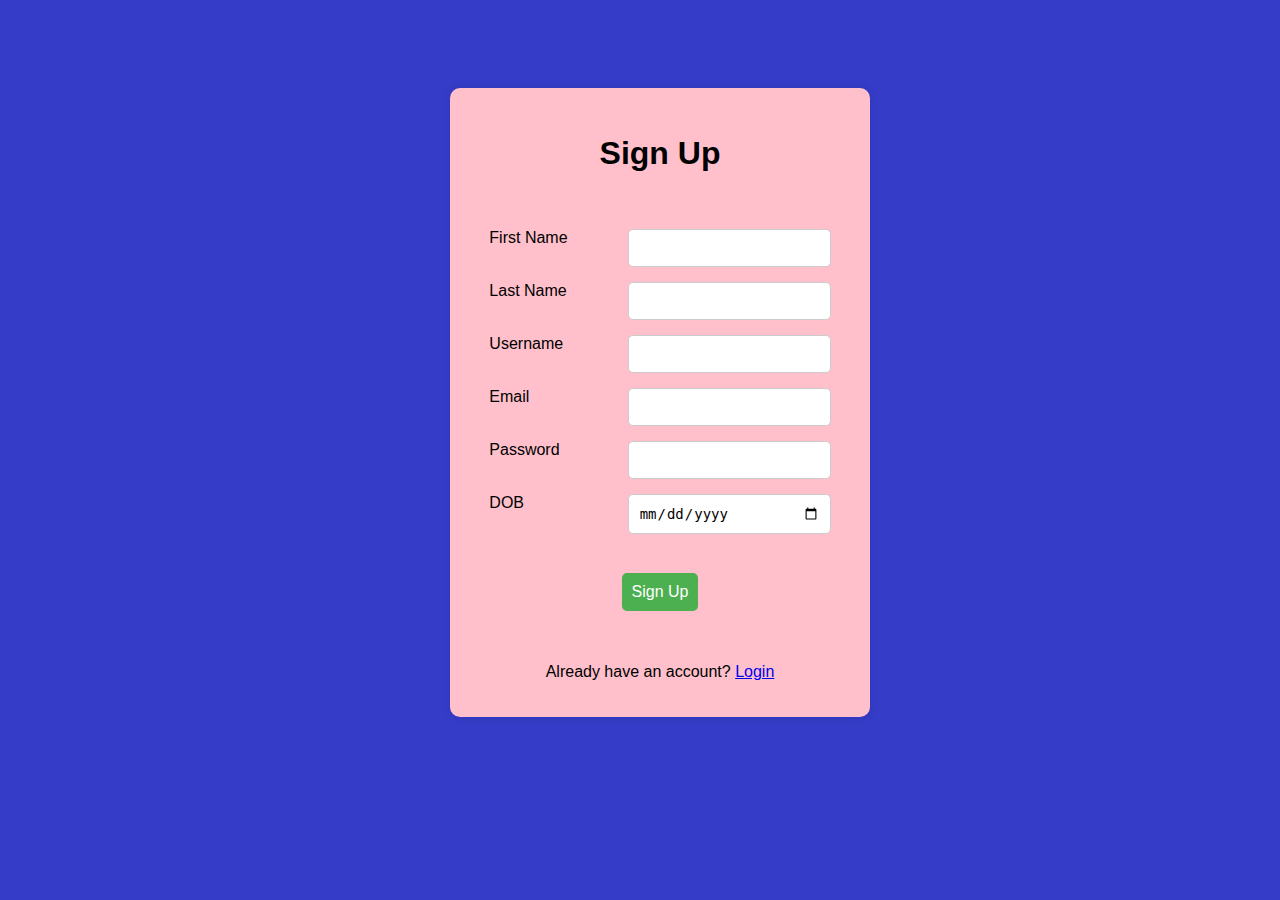
<file: regform/index.html>
<!DOCTYPE html>
<html lang="en">
<head>
    <meta charset="UTF-8">
    <meta name="viewport" content="width=device-width, initial-scale=1.0">
    <title>Sign Up</title>
    <link rel="stylesheet" href="reg.css">
    <script src="script.js"></script>
</head>
<body>
    <!-- <header id="head">
        <h1>Welcome to the Registration Page</h1>
    </header> -->
    <main>
        <section id="registration-form">
            <h2>Sign Up</h2><br>
            <form action="#" method="post" id="regForm">
                <div id ="register">
                <label for="firstname">First Name</label>
                
                <input type="text" id="firstname" name="firstname" required>
                
                <label for="lastname">Last Name</label>  
                <input type="text" id="lastname" name="lastname" required>
                
                <label for="username">Username</label>  
                <input type="text" id="username" name="username" required> 
                
                <label for="email">Email</label>  
                <input type="email" id="email" name="email" required>
                
                <label for="password">Password</label>  
                <input type="password" id="password" name="password" required>
                
                <label for="DOB">DOB</label>
                <input type="date" id="DOB" name="DOB" required>
                </div>
                <div id="submit-div">
                <button type="submit" id="submit-btn">Sign Up</button>
                </div>
                <br><br>
                <p>Already have an account? <a href="login.html">Login</a></p>
            </form>
        </section>
    </main>
</body>
</html>
</file>
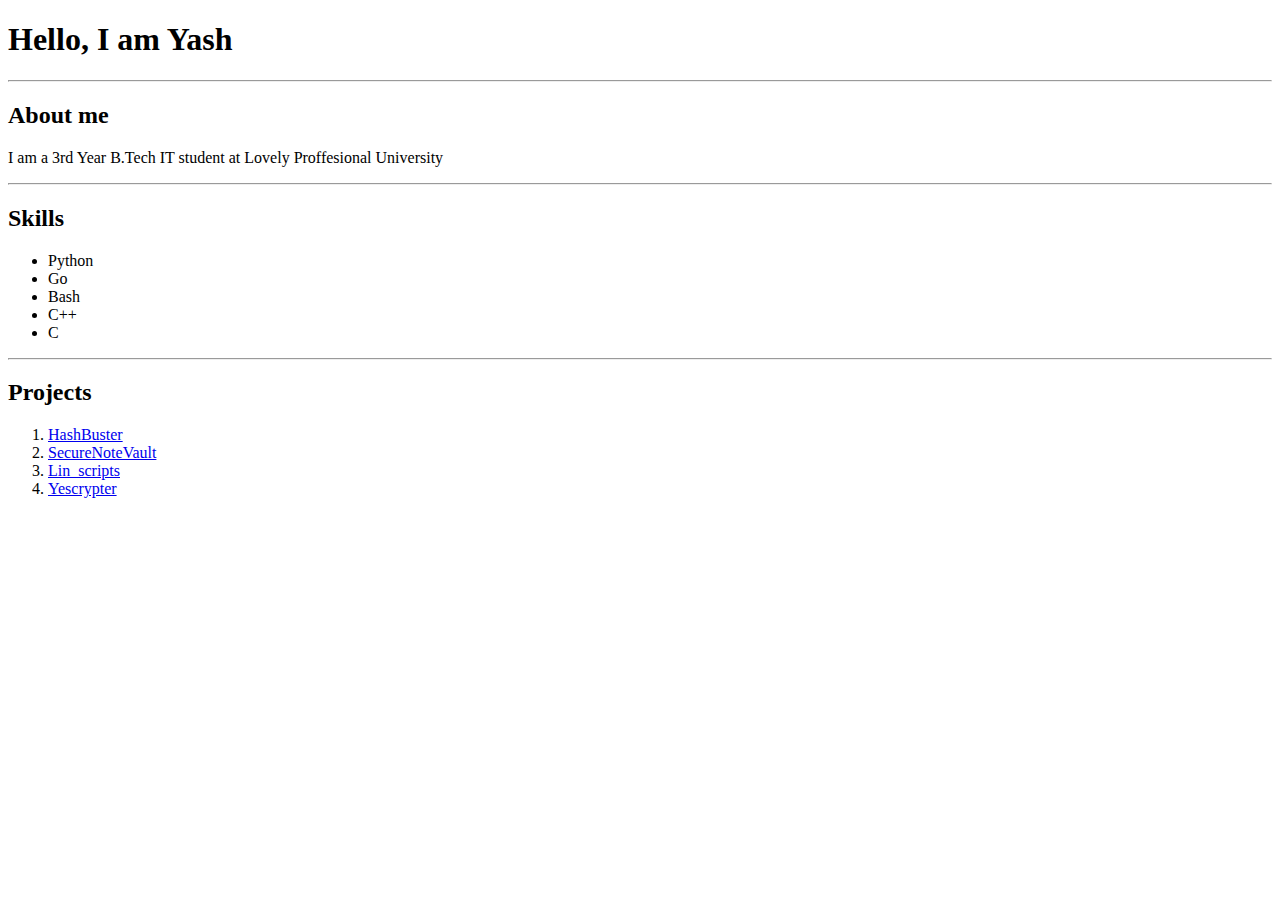
<file: portfolio.html>
<!DOCTYPE html>
<html lang="en">
<head>
    <meta charset="UTF-8">
    <meta name="viewport" content="width=device-width, initial-scale=1.0">
    <title>Portfolio</title>
</head>
<body>
    <h1>Hello, I am Yash</h1>
    <hr>
    <h2>About me</h2>
    <p>I am a 3rd Year B.Tech IT student at Lovely Proffesional University</p>
    <hr>
    <h2>Skills</h2>
    <ul>
        <li>Python</li>
        <li>Go</li>
        <li>Bash</li>
        <li>C++</li>
        <li>C</li>
    </ul>
    <hr>
    <h2>Projects</h2>
    <ol>
        <li><a href="https://github.com/pro-yash-jects/HashBuster" target="other">HashBuster</a></li>
        <li><a href="https://github.com/pro-yash-jects/SecureNoteVault">SecureNoteVault</a></li>
        <li><a href="https://github.com/pro-yash-jects/lin_scripts">Lin_scripts</a></li>
        <li><a href="https://github.com/pro-yash-jects/yescrypter">Yescrypter</a></li>
    </ol>

        
</body>
</html>
</file>
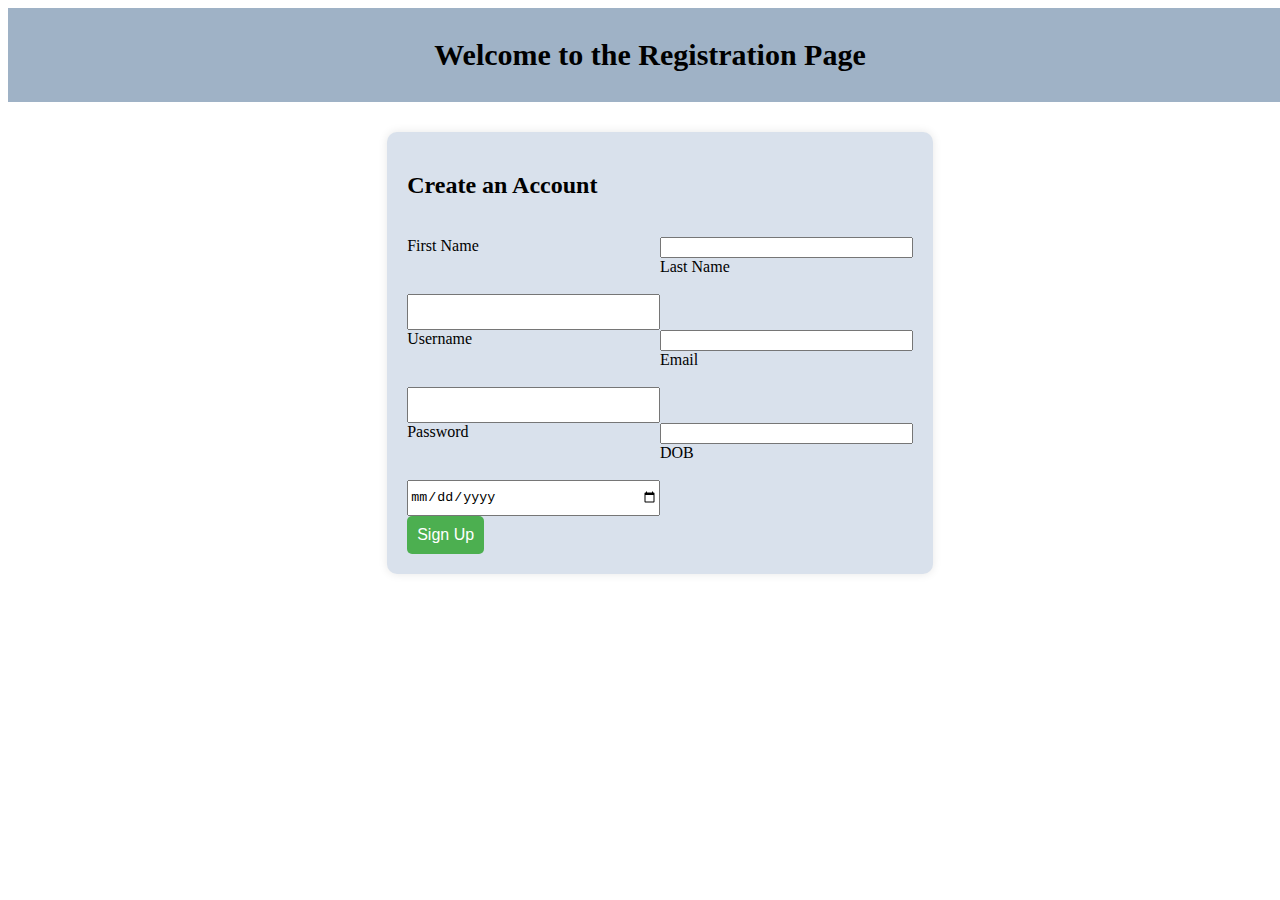
<file: reg.html>
<!DOCTYPE html>
<html lang="en">
<head>
    <meta charset="UTF-8">
    <meta name="viewport" content="width=device-width, initial-scale=1.0">
    <title>Sign Up</title>
    <link rel="stylesheet" href="reg.css">
</head>
<body>
    <header id="head">
        <h1>Welcome to the Registration Page</h1>
    </header>
    <main>
        <section id="registration-form">
            <h2>Create an Account</h2><br>
            <form action="#" method="post">
                <div id ="register">
                <label for="firstname">First Name</label>
                
                <input type="text" id="firstname" name="firstname" required><br><br>
                
                <label for="lastname">Last Name</label>  
                <input type="text" id="lastname" name="lastname" required><br><br>
                
                <label for="username">Username</label>  
                <input type="text" id="username" name="username" required> <br><br>
                
                <label for="email">Email</label>  
                <input type="email" id="email" name="email" required><br><br>
                
                <label for="password">Password</label>  
                <input type="password" id="password" name="password" required><br><br>
                
                <label for="DOB">DOB</label>
                
                <input type="date" id="DOB" name="DOB" required><br><br>
                </div>
                
                <button type="submit" id="submit-btn">Sign Up</button>
            </form>
        </section>
    </main>
</body>
</html>
</file>
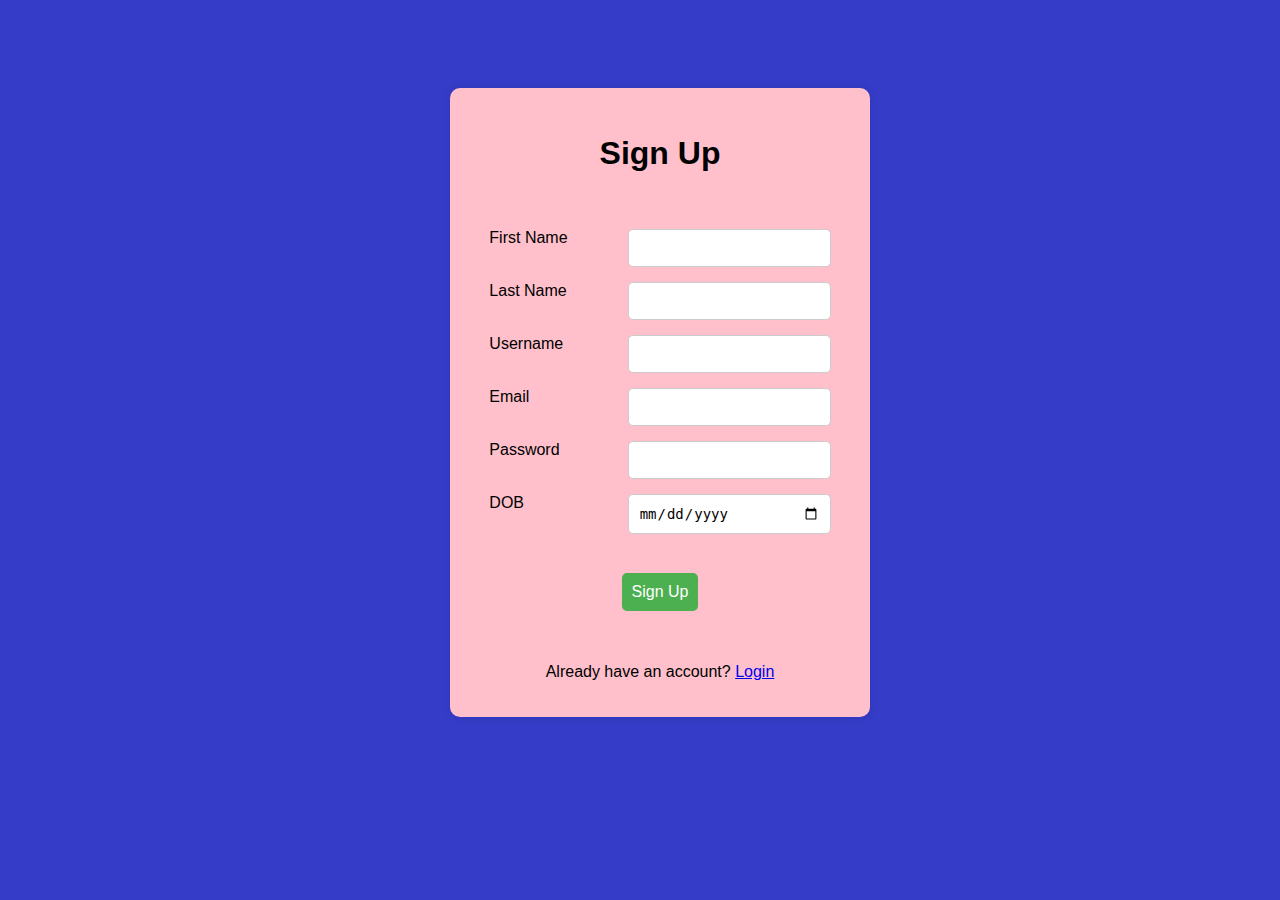
<file: regform/reg.html>
<!DOCTYPE html>
<html lang="en">
<head>
    <meta charset="UTF-8">
    <meta name="viewport" content="width=device-width, initial-scale=1.0">
    <title>Sign Up</title>
    <link rel="stylesheet" href="reg.css">
</head>
<body>
    <!-- <header id="head">
        <h1>Welcome to the Registration Page</h1>
    </header> -->
    <main>
        <section id="registration-form">
            <h2>Sign Up</h2><br>
            <form action="#" method="post">
                <div id ="register">
                <label for="firstname">First Name</label>
                
                <input type="text" id="firstname" name="firstname" required>
                
                <label for="lastname">Last Name</label>  
                <input type="text" id="lastname" name="lastname" required>
                
                <label for="username">Username</label>  
                <input type="text" id="username" name="username" required> 
                
                <label for="email">Email</label>  
                <input type="email" id="email" name="email" required>
                
                <label for="password">Password</label>  
                <input type="password" id="password" name="password" required>
                
                <label for="DOB">DOB</label>
                <input type="date" id="DOB" name="DOB" required>
                </div>
                <div id="submit-div">
                <button type="submit" id="submit-btn">Sign Up</button>
                </div>
                <br><br>
                <p>Already have an account? <a href="login.html">Login</a></p>
            </form>
        </section>
    </main>
</body>
</html>
</file>
<file: regform/reg.css>
body{
    background-color: rgb(53, 60, 199);
}

#head{
    /* background-color: pink; */
    padding: 10px;
    text-align: center;
    font-size: 15px;
    font-weight: bold;
    width: 50%;
    margin: auto 25%;
    border-radius: 10px;
    color: pink;
    font-family: 'Segoe UI', Tahoma, Geneva, Verdana, sans-serif;
    
}
#registration-form{
    background-color: pink;
    padding: 20px;
    width: 30%;
    margin: 7% 35%;
    border-radius: 10px;
    box-shadow: 0 0 10px rgba(0, 0, 0, 0.1);
    display: grid;
}
#registration-form h2{
    text-align: center;
    margin-bottom: 20px;
    font-family: 'Segoe UI', Tahoma, Geneva, Verdana, sans-serif;
    font-size: xx-large;
}
#registration-form p{
    text-align: center;
    font-family: 'Segoe UI', Tahoma, Geneva, Verdana, sans-serif;
}
#register{
    display: grid;
    grid-template-columns: repeat(2,1fr);
    justify-content: space-around;
    gap: 15px;
    font-family: 'Segoe UI', Tahoma, Geneva, Verdana, sans-serif;
    padding: 5%;
    text-decoration: bold;
}
#register input[type="text"],
#register input[type="email"],
#register input[type="password"],
#register input[type="date"]{
    padding: 10px;
    border: 1px solid #ccc;
    border-radius: 5px;
    font-size: 14px;
}
#register input[type="text"]:active,
#register input[type="email"]:active,
#register input[type="password"]:active,
#register input[type="date"]:active{
    border-color: #4CAF50;
    outline: none;
    box-shadow: 0 0 5px rgba(76, 175, 80, 0.5);
    transform: scale(1.02);
    transition: transform 0.2s ease-in-out;
}
#submit-div{
    text-align: center;
    margin-top: 20px;
}
#submit-btn{
    grid-column: span 2;
    padding: 10px;
    background-color: #4CAF50;
    color: white;
    border: none;
    border-radius: 5px;
    cursor: pointer;
    font-size: 16px;
}
#submit-btn:hover{
    background-color: #45a049;
    transform: scale(1.05);
    transition: all 0.3s ease;
}
</file>
<file: reg.css>
#head{
    background-color: #9fb2c6;
    padding: 10px;
    text-align: center;
    font-size: 15px;
    font-weight: bold;
    width: 100%;
    
}
#registration-form{
    background-color: #d9e1ec;
    padding: 20px;
    width: 40%;
    margin: 30px 30%;
    border-radius: 10px;
    box-shadow: 0 0 10px rgba(0, 0, 0, 0.1);
    display: grid;
}
#register{
    display: grid;
    grid-template-columns: repeat(2,1fr);
    justify-content: center;
}
#submit-btn{
    grid-column: span 2;
    padding: 10px;
    background-color: #4CAF50;
    color: white;
    border: none;
    border-radius: 5px;
    cursor: pointer;
    font-size: 16px;
}
#submit-btn:hover{
    background-color: #45a049;
}
</file>
